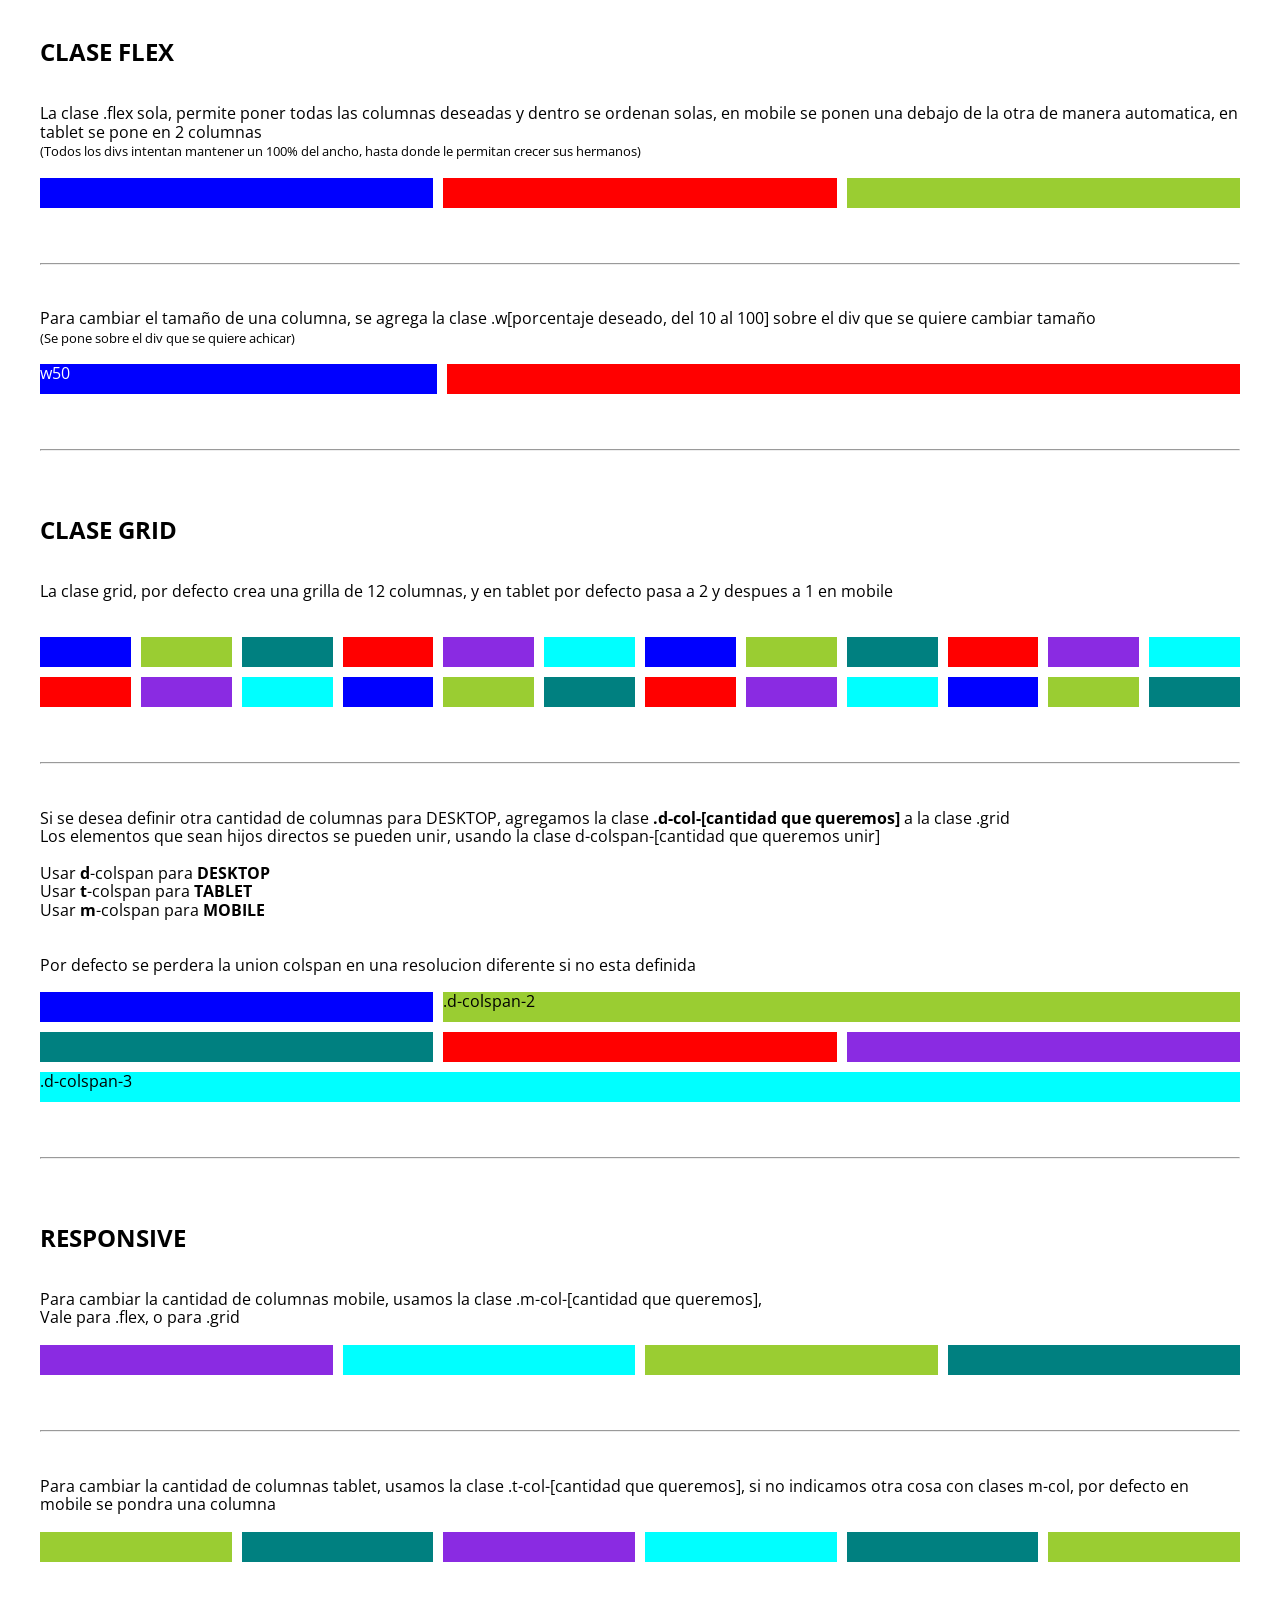
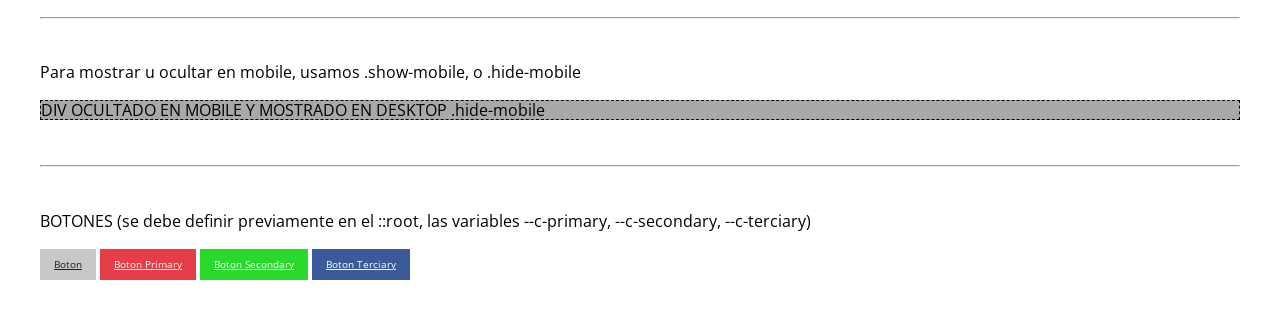
<file: index.html>
<!DOCTYPE html>
<html lang="en">
<head>
    <meta charset="UTF-8">
    <meta name="viewport" content="width=device-width, initial-scale=1.0">
    <title>Document</title>
    <link rel="preconnect" href="https://fonts.googleapis.com">
    <link rel="preconnect" href="https://fonts.gstatic.com" crossorigin>
    <link href="https://fonts.googleapis.com/css2?family=Open+Sans:ital,wght@0,500;1,300;1,400;1,500&display=swap" rel="stylesheet">
    <link href="booster.css" rel="stylesheet" />
    <style>
        body{
            font-family: 'Open Sans', sans-serif;
            margin-bottom: 30px;
        }
        .flex > div,
        .grid > div{
            height: 30px;
        }
        /* declarascion de colores */
        :root{
            --c-primary: #E63D48;
            --c-secondary: #29D92B;
            --c-terciary: #3C5A99;
        }
    </style>
</head>
<body>
    <div class="container">
        <br />
        <h2>CLASE FLEX</h2>
        <br />

        La clase .flex sola, permite poner todas las columnas deseadas y dentro se ordenan solas, en mobile se ponen una debajo de la otra de manera automatica, en tablet se pone en 2 columnas <br />
        <small>(Todos los divs intentan mantener un 100% del ancho, hasta donde le permitan crecer sus hermanos)</small><br />
        <br />
        <div class="flex">
            <div style="background-color: blue;"></div>
            <div style="background-color: red;"></div>
            <div style="background-color: yellowgreen ;"></div>
        </div>

        <br />
        <br />
        <hr />
        <br />
        <br />

        

        Para cambiar el tamaño de una columna, se agrega la clase .w[porcentaje deseado, del 10 al 100] sobre el div que se quiere cambiar tamaño<br />
        <small>(Se pone sobre el div que se quiere achicar)</small><br /><br />

        <div class="flex">
            <div style="background-color: blue; color: white" class="w50">w50</div>
            <div style="background-color: red;"></div>
        </div>

        <br />
        <br />
        <hr />
        <br />
        <br />

        <h2>CLASE GRID</h2>
        <br />
        La clase grid, por defecto crea una grilla de 12 columnas, y en tablet por defecto pasa a 2 y despues a 1 en mobile<br /><br /><br />

        <div class="grid">
            <div style="background-color: blue ;"></div>
            <div style="background-color: yellowgreen ;"></div>
            <div style="background-color: teal ;"></div>
            <div style="background-color: red ;"></div>
            <div style="background-color: blueviolet ;"></div>
            <div style="background-color: aqua ;"></div>
            <div style="background-color: blue ;"></div>
            <div style="background-color: yellowgreen ;"></div>
            <div style="background-color: teal ;"></div>
            <div style="background-color: red ;"></div>
            <div style="background-color: blueviolet ;"></div>
            <div style="background-color: aqua ;"></div>

            <div style="background-color: red ;"></div>
            <div style="background-color: blueviolet ;"></div>
            <div style="background-color: aqua ;"></div>
            <div style="background-color: blue ;"></div>
            <div style="background-color: yellowgreen ;"></div>
            <div style="background-color: teal ;"></div>
            <div style="background-color: red ;"></div>
            <div style="background-color: blueviolet ;"></div>
            <div style="background-color: aqua ;"></div>
            <div style="background-color: blue ;"></div>
            <div style="background-color: yellowgreen ;"></div>
            <div style="background-color: teal ;"></div>
        </div>


        <br />
        <br />
        <hr />
        <br />
        <br />

        Si se desea definir otra cantidad de columnas para DESKTOP, agregamos la clase <b>.d-col-[cantidad que queremos]</b> a la clase .grid<br>
        Los elementos que sean hijos directos se pueden unir, usando la clase d-colspan-[cantidad que queremos unir]<br><br>

        Usar <b>d</b>-colspan para <b>DESKTOP</b><br>
        Usar <b>t</b>-colspan para <b>TABLET</b><br>
        Usar <b>m</b>-colspan para <b>MOBILE</b><br>
        <br />
        <br />

        Por defecto se perdera la union colspan en una resolucion diferente si no esta definida

        <br />
        <br />


        <div class="grid d-col-3">
            <div style="background-color: blue ;"></div>
            <div style="background-color: yellowgreen ;" class="d-colspan-2">.d-colspan-2</div>
            <div style="background-color: teal ;"></div>

            <div style="background-color: red ;"></div>
            <div style="background-color: blueviolet ;"></div>
            <div style="background-color: aqua ;" class="d-colspan-3">.d-colspan-3</div>
        </div>

        <br />
        <br />
        <hr />
        <br />
        <br />

        
        <h2>RESPONSIVE</h2>
        <br />

        Para cambiar la cantidad de columnas mobile, usamos la clase .m-col-[cantidad que queremos], <br />
        Vale para .flex, o para .grid
        <br /><br />

        <div class="flex m-col-2">
            <div style="background-color: blueviolet;"></div>
            <div style="background-color: aqua ;"></div>
            <div style="background-color: yellowgreen ;"></div>
            <div style="background-color: teal ;"></div>
        </div>

        <br />
        <br />
        <hr />
        <br />
        <br />

        Para cambiar la cantidad de columnas tablet, usamos la clase .t-col-[cantidad que queremos], si no indicamos otra cosa con clases m-col, por defecto en mobile se pondra una columna<br /><br />

        <div class="flex t-col-3">
            <div style="background-color: yellowgreen ;"></div>
            <div style="background-color: teal ;"></div>
            <div style="background-color: blueviolet;"></div>
            <div style="background-color: aqua ;"></div>
            <div style="background-color: teal ;"></div>
            <div style="background-color: yellowgreen ;"></div>
        </div>

        <br />
        <br />
        <hr />
        <br />
        <br />

        Para mostrar u ocultar en mobile, usamos .show-mobile, o .hide-mobile <br /><br />

        <div class="show-mobile" style="border: 1px dashed; background-color:bisque">DIV MOSTRADO EN MOBILE Y OCULTO EN DESKTOP .show-mobile</div>

        <div class="hide-mobile" style="border: 1px dashed; background-color:darkgray">DIV OCULTADO EN MOBILE Y MOSTRADO EN DESKTOP .hide-mobile</div>


        <br />
        <br />
        <hr />
        <br />
        <br />

        BOTONES (se debe definir previamente en el ::root, las variables --c-primary, --c-secondary, --c-terciary) <br /><br />
        <a href="#" class="btn">Boton</a>
        <a href="#" class="btn btn-primary">Boton Primary</a>
        <a href="#" class="btn btn-secondary">Boton Secondary</a>
        <a href="#" class="btn btn-terciary">Boton Terciary</a>
    </div>
</body>
</html>
</file>
<file: booster.css>
/*! Developed by Cristo | v 1.21  | With Normalize | normalize.css v8.0.1 */

/* Normalize */
/* normalize.css v8.0.1 | MIT License | github.com/necolas/normalize.css */

/* Document
   ========================================================================== */

/**
 * 1. Correct the line height in all browsers.
 * 2. Prevent adjustments of font size after orientation changes in iOS.
 */
 html {
    line-height: 1.15;
    /* 1 */
    -webkit-text-size-adjust: 100%;
    /* 2 */
}

/* Sections
     ========================================================================== */

/**
   * Remove the margin in all browsers.
   */

body {
    margin: 0;
}

/**
   * Render the `main` element consistently in IE.
   */

main {
    display: block;
}

/**
   * Correct the font size and margin on `h1` elements within `section` and
   * `article` contexts in Chrome, Firefox, and Safari.
   */

h1 {
    font-size: 2em;
    margin: 0.67em 0;
}

/* Grouping content
     ========================================================================== */

/**
   * 1. Add the correct box sizing in Firefox.
   * 2. Show the overflow in Edge and IE.
   */

hr {
    box-sizing: content-box;
    /* 1 */
    height: 0;
    /* 1 */
    overflow: visible;
    /* 2 */
}

/**
   * 1. Correct the inheritance and scaling of font size in all browsers.
   * 2. Correct the odd `em` font sizing in all browsers.
   */

pre {
    font-family: monospace, monospace;
    /* 1 */
    font-size: 1em;
    /* 2 */
}

/* Text-level semantics
     ========================================================================== */

/**
   * Remove the gray background on active links in IE 10.
   */

a {
    background-color: transparent;
}

/**
   * 1. Remove the bottom border in Chrome 57-
   * 2. Add the correct text decoration in Chrome, Edge, IE, Opera, and Safari.
   */

abbr[title] {
    border-bottom: none;
    /* 1 */
    text-decoration: underline;
    /* 2 */
    text-decoration: underline dotted;
    /* 2 */
}

/**
   * Add the correct font weight in Chrome, Edge, and Safari.
   */

b,
strong {
    font-weight: bolder;
}

/**
   * 1. Correct the inheritance and scaling of font size in all browsers.
   * 2. Correct the odd `em` font sizing in all browsers.
   */

code,
kbd,
samp {
    font-family: monospace, monospace;
    /* 1 */
    font-size: 1em;
    /* 2 */
}

/**
   * Add the correct font size in all browsers.
   */

small {
    font-size: 80%;
}

/**
   * Prevent `sub` and `sup` elements from affecting the line height in
   * all browsers.
   */

sub,
sup {
    font-size: 75%;
    line-height: 0;
    position: relative;
    vertical-align: baseline;
}

sub {
    bottom: -0.25em;
}

sup {
    top: -0.5em;
}

/* Embedded content
     ========================================================================== */

/**
   * Remove the border on images inside links in IE 10.
   */

img {
    border-style: none;
}

/* Forms
     ========================================================================== */

/**
   * 1. Change the font styles in all browsers.
   * 2. Remove the margin in Firefox and Safari.
   */

button,
input,
optgroup,
select,
textarea {
    font-family: inherit;
    /* 1 */
    font-size: 100%;
    /* 1 */
    line-height: 1.15;
    /* 1 */
    margin: 0;
    /* 2 */
}

/**
   * Show the overflow in IE.
   * 1. Show the overflow in Edge.
   */

button,
input {
    /* 1 */
    overflow: visible;
}

/**
   * Remove the inheritance of text transform in Edge, Firefox, and IE.
   * 1. Remove the inheritance of text transform in Firefox.
   */

button,
select {
    /* 1 */
    text-transform: none;
}

/**
   * Correct the inability to style clickable types in iOS and Safari.
   */

button,
[type="button"],
[type="reset"],
[type="submit"] {
    -webkit-appearance: button;
}

/**
   * Remove the inner border and padding in Firefox.
   */

button::-moz-focus-inner,
[type="button"]::-moz-focus-inner,
[type="reset"]::-moz-focus-inner,
[type="submit"]::-moz-focus-inner {
    border-style: none;
    padding: 0;
}

/**
   * Restore the focus styles unset by the previous rule.
   */

button:-moz-focusring,
[type="button"]:-moz-focusring,
[type="reset"]:-moz-focusring,
[type="submit"]:-moz-focusring {
    outline: 1px dotted ButtonText;
}

/**
   * Correct the padding in Firefox.
   */

fieldset {
    padding: 0.35em 0.75em 0.625em;
}

/**
   * 1. Correct the text wrapping in Edge and IE.
   * 2. Correct the color inheritance from `fieldset` elements in IE.
   * 3. Remove the padding so developers are not caught out when they zero out
   *    `fieldset` elements in all browsers.
   */

legend {
    box-sizing: border-box;
    /* 1 */
    color: inherit;
    /* 2 */
    display: table;
    /* 1 */
    max-width: 100%;
    /* 1 */
    padding: 0;
    /* 3 */
    white-space: normal;
    /* 1 */
}

/**
   * Add the correct vertical alignment in Chrome, Firefox, and Opera.
   */

progress {
    vertical-align: baseline;
}

/**
   * Remove the default vertical scrollbar in IE 10+.
   */

textarea {
    overflow: auto;
}

/**
   * 1. Add the correct box sizing in IE 10.
   * 2. Remove the padding in IE 10.
   */

[type="checkbox"],
[type="radio"] {
    box-sizing: border-box;
    /* 1 */
    padding: 0;
    /* 2 */
}

/**
   * Correct the cursor style of increment and decrement buttons in Chrome.
   */

[type="number"]::-webkit-inner-spin-button,
[type="number"]::-webkit-outer-spin-button {
    height: auto;
}

/**
   * 1. Correct the odd appearance in Chrome and Safari.
   * 2. Correct the outline style in Safari.
   */

[type="search"] {
    -webkit-appearance: textfield;
    /* 1 */
    outline-offset: -2px;
    /* 2 */
}

/**
   * Remove the inner padding in Chrome and Safari on macOS.
   */

[type="search"]::-webkit-search-decoration {
    -webkit-appearance: none;
}

/**
   * 1. Correct the inability to style clickable types in iOS and Safari.
   * 2. Change font properties to `inherit` in Safari.
   */

::-webkit-file-upload-button {
    -webkit-appearance: button;
    /* 1 */
    font: inherit;
    /* 2 */
}

/* Interactive
     ========================================================================== */

/*
   * Add the correct display in Edge, IE 10+, and Firefox.
   */

details {
    display: block;
}

/*
   * Add the correct display in all browsers.
   */

summary {
    display: list-item;
}

/* Misc
     ========================================================================== */

/**
   * Add the correct display in IE 10+.
   */

template {
    display: none;
}

/**
   * Add the correct display in IE 10.
   */

[hidden] {
    display: none;
}



/* by cristo */
* {
    box-sizing: border-box;
    -moz-box-sizing: border-box;
    /* Firefox */
    -webkit-box-sizing: border-box;
    /* Safari */
}

/* Container */
.container {
    width: 100%;
    max-width: 1230px;
    padding-right: 15px;
    padding-left: 15px;
    margin-right: auto;
    margin-left: auto;
    box-sizing: border-box;
    -moz-box-sizing: border-box;
    /* Firefox */
    -webkit-box-sizing: border-box;
    /* Safari */
}

.container-fluid {
    width: calc(100% - 30px);
    padding-right: 15px;
    padding-left: 15px;
    margin-right: auto;
    margin-left: auto
}

a,
.btn,
button,
input {
    -webkit-transition: all 0.2s ease;
    -moz-transition: all 0.2s ease;
    -ms-transition: all 0.2s ease;
    -o-transition: all 0.2s ease;
    transition: all 0.2s ease;
}

img {
    max-width: 100%;
}

/* colors */
.c-primary {
    color: var(--c-primary) !important;
}

.c-secondary {
    color: var(--c-secondary) !important;
}

.c-terciary {
    color: var(--c-terciary) !important;
}

.c-fourth {
    color: var(--c-fourth) !important;
}

.c-white {
    color: white !important;
}

.c-black {
    color: black !important;
}

.f-primary {
    filter: var(--f-primary) !important;
}

.f-secondary {
    filter: var(--f-secondary) !important;
}

.f-terciary {
    filter: var(--f-terciary) !important;
}

.f-fourth {
    filter: var(--f-fourth) !important;
}

.bg-primary {
    background-color: var(--c-primary) !important;
}

.bg-secondary {
    background-color: var(--c-secondary) !important;
}

.bg-terciary {
    background-color: var(--c-terciary) !important;
}

.bg-fourth {
    background-color: var(--c-fourth) !important;
}

.bg-black {
    background-color: black !important;
}

.bg-white {
    background-color: white !important;
}


/* Grids */
.flex {
    display: -webkit-flex;
    display: -moz-flex;
    display: -ms-flex;
    display: -o-flex;
    display: flex;
    gap: 10px;
    margin-bottom: 10px;
}

.flex.flex-vcenter {
    align-items: center;
}

.flex.flex-bottom {
    align-items: flex-end;
}

.flex.flex-center {
    justify-content: center;
}

.flex.flex-right {
    justify-content: flex-end;
}

.flex>* {
    width: 100%;
    position: relative;
}

.flex>.auto,
.flex.auto > * {
    width: auto;
}

.grid{
    display: grid;
    grid-template-columns: repeat(12, 1fr);
    gap: 10px;
    margin-bottom: 10px;
}

/* Desktop */
@media screen and (min-width:1180px) {    
    .d-col-2 {
        grid-template-columns: repeat(2, 1fr);
    }
    
    .d-col-3 {
        grid-template-columns: repeat(3, 1fr);
    }
    
    .d-col-4 {
        grid-template-columns: repeat(4, 1fr);
    }
    
    .d-col-5 {
        grid-template-columns: repeat(5, 1fr);
    }
    
    .d-col-6 {
        grid-template-columns: repeat(6, 1fr);
    }
    
    .d-col-7 {
        grid-template-columns: repeat(7, 1fr);
    }
    
    .d-col-8 {
        grid-template-columns: repeat(8, 1fr);
    }
    
    .d-col-9 {
        grid-template-columns: repeat(9, 1fr);
    }
    
    .d-col-10 {
        grid-template-columns: repeat(10, 1fr);
    }
    
    .d-col-11 {
        grid-template-columns: repeat(11, 1fr);
    }
    
    .d-col-12 {
        grid-template-columns: repeat(12, 1fr);
    }

    .d-colspan-2 {
        grid-column: span 2;
    }

    .d-colspan-3 {
        grid-column: span 3;
    }

    .d-colspan-4 {
        grid-column: span 4;
    }

    .d-colspan-5 {
        grid-column: span 5;
    }

    .d-colspan-6 {
        grid-column: span 6;
    }

    .d-colspan-7 {
        grid-column: span 7;
    }

    .d-colspan-8 {
        grid-column: span 8;
    }

    .d-colspan-9 {
        grid-column: span 9;
    }

    .d-colspan-10 {
        grid-column: span 10;
    }

    .d-colspan-11 {
        grid-column: span 11;
    }

    .d-colspan-12 {
        grid-column: span 12;
    }
}

/*Tablet*/
@media screen and (min-width:768px) and (max-width:1180px) {
    .flex,
    .grid{
        display: grid;
        grid-template-columns: repeat(2, 1fr);
        grid-gap: 10px;
    } 
    .t-col-2 {
        grid-template-columns: repeat(2, 1fr);
    }
    
    .t-col-3 {
        grid-template-columns: repeat(3, 1fr);
    }
    
    .t-col-4 {
        grid-template-columns: repeat(4, 1fr);
    }
    
    .t-col-5 {
        grid-template-columns: repeat(5, 1fr);
    }
    
    .t-col-6 {
        grid-template-columns: repeat(6, 1fr);
    }
    
    .t-col-7 {
        grid-template-columns: repeat(7, 1fr);
    }
    
    .t-col-8 {
        grid-template-columns: repeat(8, 1fr);
    }
    
    .t-col-9 {
        grid-template-columns: repeat(9, 1fr);
    }
    
    .t-col-10 {
        grid-template-columns: repeat(10, 1fr);
    }
    
    .t-col-11 {
        grid-template-columns: repeat(11, 1fr);
    }
    
    .t-col-12 {
        grid-template-columns: repeat(12, 1fr);
    }

    .t-colspan-2 {
        grid-column: span 2;
    }

    .t-colspan-3 {
        grid-column: span 3;
    }

    .t-colspan-4 {
        grid-column: span 4;
    }

    .t-colspan-5 {
        grid-column: span 5;
    }

    .t-colspan-6 {
        grid-column: span 6;
    }

    .t-colspan-7 {
        grid-column: span 7;
    }

    .t-colspan-8 {
        grid-column: span 8;
    }

    .t-colspan-9 {
        grid-column: span 9;
    }

    .t-colspan-10 {
        grid-column: span 10;
    }

    .t-colspan-11 {
        grid-column: span 11;
    }

    .t-colspan-12 {
        grid-column: span 12;
    }
}

/*Mobile*/
@media screen and (max-width:900px) {
    .grid,
    .flex{
        display: grid;
        grid-gap: 10px;
        grid-template-columns: 1fr;
    }

    /* resizes custom */

    .m-col-2 {
        grid-template-columns: repeat(2, 1fr);
    }

    .m-col-3 {
        grid-template-columns: repeat(3, 1fr);
    }

    .m-col-4 {
        grid-template-columns: repeat(4, 1fr);
    }

    .m-col-5 {
        grid-template-columns: repeat(5, 1fr);
    }

    .m-col-6 {
        grid-template-columns: repeat(6, 1fr);
    }

    .m-col-7 {
        grid-template-columns: repeat(7, 1fr);
    }

    .m-col-8 {
        grid-template-columns: repeat(8, 1fr);
    }

    .m-col-9 {
        grid-template-columns: repeat(9, 1fr);
    }

    .m-col-10 {
        grid-template-columns: repeat(10, 1fr);
    }

    .m-col-11 {
        grid-template-columns: repeat(11, 1fr);
    }

    .m-col-12 {
        grid-template-columns: repeat(12, 1fr);
    }
}

/*Mobile*/
@media screen and (min-width:1180px) {
    .flex .w10 {
        width: 10%;
    }

    .flex .w15 {
        width: 15%;
    }

    .flex .w20 {
        width: 20%;
    }

    .flex .w25 {
        width: 25%;
    }

    .flex .w30 {
        width: 30%;
    }

    .flex .w35 {
        width: 35%;
    }

    .flex .w40 {
        width: 40%;
    }

    .flex .w45 {
        width: 45%;
    }

    .flex .w50 {
        width: 50%;
    }

    .flex .w55 {
        width: 55%;
    }

    .flex .w60 {
        width: 60%;
    }

    .flex .w65 {
        width: 65%;
    }

    .flex .w70 {
        width: 70%;
    }

    .flex .w75 {
        width: 75%;
    }

    .flex .w80 {
        width: 80%;
    }

    .flex .w85 {
        width: 85%;
    }

    .flex .w90 {
        width: 90%;
    }

    .flex .w95 {
        width: 95%;
    }

    .flex .w105 {
        width: 105%;
    }

    .flex .w110 {
        width: 110%;
    }

    .flex .w115 {
        width: 115%;
    }

    .flex .w120 {
        width: 120%;
    }

    .flex .w125 {
        width: 125%;
    }

    .flex .w130 {
        width: 130%;
    }

    .flex .w135 {
        width: 135%;
    }

    .flex .w140 {
        width: 140%;
    }

    .flex .w145 {
        width: 145%;
    }

    .flex .w150 {
        width: 150%;
    }

    .flex .w155 {
        width: 155%;
    }

    .flex .w160 {
        width: 160%;
    }

    .flex .w165 {
        width: 165%;
    }

    .flex .w170 {
        width: 170%;
    }

    .flex .w180 {
        width: 180%;
    }

    .flex .w185 {
        width: 185%;
    }

    .flex .w195 {
        width: 195%;
    }

    .flex .w200 {
        width: 200%;
    }
}

/*Mobile*/
@media screen and (min-width:900px) {
    .show-mobile {
        display: none !important;
    }

    .text-center {
        text-align: center !important;
    }

    .text-right {
        text-align: right !important;
    }

    .text-left {
        text-align: left !important;
    }

    .flex-form {
        display: flex;
        flex-wrap: wrap;
        margin-left: -20px;
    }

    form label {
        display: block;
        padding-bottom: 10px;
    }
}

/*Mobile*/
@media screen and (max-width:900px) {
    .hide-mobile {
        display: none !important;
    }
}

/* COMPONENTES */
.btn {
    font-size: 0.6rem;
    padding: 10px 14px;
    display: inline-block;
    background-color: #c8c8c8;
    color: #222;
    text-align: center;
}

.btn:hover {
    filter: brightness(1.1);
}

.btn.btn-primary {
    background-color: var(--c-primary);
    border-color: var(--c-primary);
    color: white;
}

.btn.btn-secondary {
    background-color: var(--c-secondary);
    border-color: var(--c-secondary);
    color: white;
}

.btn.btn-terciary {
    background-color: var(--c-terciary);
    border-color: var(--c-terciary);
    color: white;
}

.btn.btn-primary-border {
    background-color: transparent;
    border: 2px solid var(--c-primary);
    color: var(--c-primary);
}

.btn.btn-secondary-border {
    background-color: transparent;
    border: 2px solid var(--c-secondary);
    color: var(--c-secondary);
}

.btn.btn-terciary-border {
    background-color: transparent;
    border: 2px solid var(--c-terciary);
    color: var(--c-terciary);
}

.btn.btn-black {
    background-color: #000;
    border-color: #000;
    color: white;
}

.btn.btn-black-border {
    background-color: transparent;
    border: 2px solid black;
    color: black;
}

.animated-label label {
    position: absolute;
    top: 13px;
    padding-bottom: 0 !important;
    padding-left: 15px;
    -webkit-transition: all 0.2s ease;
    -moz-transition: all 0.2s ease;
    -ms-transition: all 0.2s ease;
    -o-transition: all 0.2s ease;
    transition: all 0.2s ease;
    pointer-events: none;
}

.animated-label input:focus+label,
.animated-label input:not(:placeholder-shown)+label,
.animated-label textarea:focus+label,
.animated-label textarea:not(:placeholder-shown)+label,
.animated-label label.active {
    transform: translateY(-30px);
    padding-left: 3px;
    font-size: 10px;
}

/*YOU TUBE BOX */

.youtube {
    position: relative;
    padding-bottom: 56.25%;
    /* 16:9 */
    padding-top: 25px;
    height: 0;
}

.youtube iframe {
    position: absolute;
    top: 0;
    left: 0;
    width: 100%;
    height: 100%;
}

/***** Custom radio ****/
/* EMMET label.custom-checkbox>input[type="checkbox"]+span */
label.custom-radio,
label.custom-checkbox {
    position: initial;
    pointer-events: initial;
    display: inline-block;
    vertical-align: middle;
}

label.custom-checkbox input[type="checkbox"],
label.custom-radio input[type="radio"] {
    display: none;
}

label.custom-checkbox input[type="checkbox"]+span,
label.custom-radio input[type="radio"]+span {
    display: inline-flex;
    vertical-align: middle;
    border: 1px solid #666;
    width: 15px;
    height: 15px;
    border-radius: 3px;
    justify-content: center;
    align-items: center;
    cursor: pointer;
    -moz-transition: all 0.2s ease;
    -ms-transition: all 0.2s ease;
    -o-transition: all 0.2s ease;
    transition: all 0.2s ease;

    background: url("data:image/svg+xml,%3csvg%20aria-hidden='true'%20focusable='false'%20data-prefix='fas'%20data-icon='check'%20class='svg-inline--fa%20fa-check%20fa-w-16'%20role='img'%20xmlns='http://www.w3.org/2000/svg'%20viewBox='0%200%20512%20512'%3e%3cpath%20fill='%23fff'%20d='M173.898%20439.404l-166.4-166.4c-9.997-9.997-9.997-26.206%200-36.204l36.203-36.204c9.997-9.998%2026.207-9.998%2036.204%200L192%20312.69%20432.095%2072.596c9.997-9.997%2026.207-9.997%2036.204%200l36.203%2036.204c9.997%209.997%209.997%2026.206%200%2036.204l-294.4%20294.401c-9.998%209.997-26.207%209.997-36.204-.001z'%3e%3c/path%3e%3c/svg%3e") no-repeat center center/10px 15px #fff;
}

label.custom-radio input[type="radio"]+span {
    border-radius: 50%;
}

label.custom-checkbox input[type="checkbox"]:checked+span,
label.custom-radio input[type="radio"]:checked+span {
    border: 1px solid var(--c-primary);
    background-color: var(--c-primary);
    -webkit-transition: all 0.2s ease;
}
</file>
